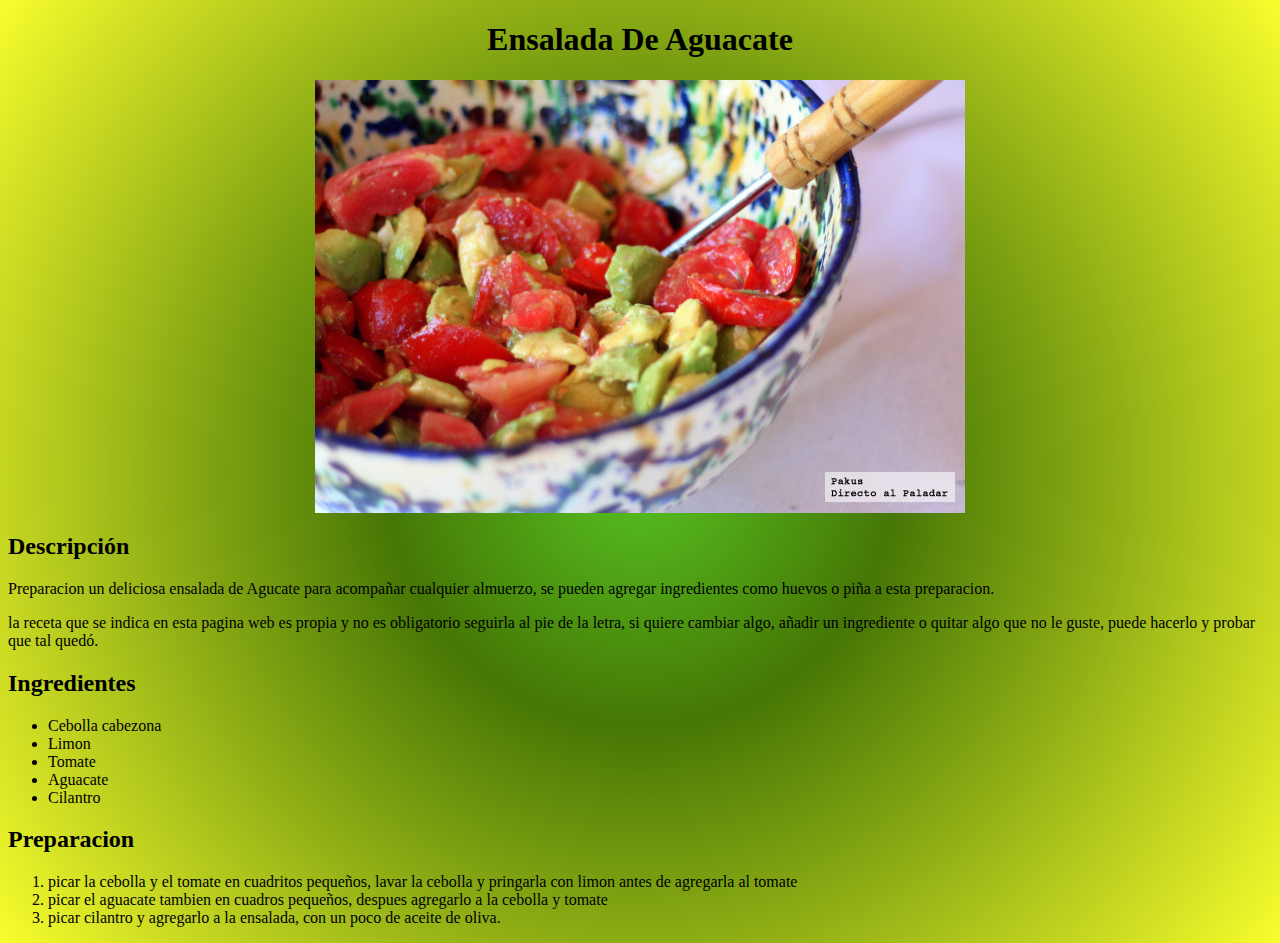
<file: Recetas/ensaladaDeAguacate.html>
<!DOCTYPE html>
<html lang="en">
<head>
    <meta charset="UTF-8">
    <meta http-equiv="X-UA-Compatible" content="IE=edge">
    <meta name="viewport" content="width=device-width, initial-scale=1.0">
    <link rel="stylesheet" href="../styles.css">
    <title>EnsaladaDeAguacate</title>
</head>
<body>
    <h1>Ensalada De Aguacate</h1>
    <img src="../Images/EnsaladaDeAguacate.jpg" alt="EnsaladaDeAguacate">
    <h2>Descripción</h2>
    <p>Preparacion un deliciosa ensalada de Agucate para acompañar cualquier almuerzo, se pueden agregar ingredientes como huevos o piña a esta preparacion. </p>
    <p>la receta que se indica en esta pagina web es propia y no es obligatorio seguirla al pie de la letra, si quiere cambiar algo, añadir un ingrediente o quitar algo que no le guste, puede hacerlo y probar que tal quedó.</p>
    <h2>Ingredientes</h2>
    <ul>
        <li>Cebolla cabezona</li>
        <li>Limon</li>
        <li>Tomate</li>
        <li>Aguacate</li>
        <li>Cilantro</li>      
    </ul>
    <h2>Preparacion</h2>
    <p>
    <ol>
        <li>picar la cebolla y el tomate en cuadritos pequeños, lavar la cebolla y pringarla con limon antes de agregarla al tomate</li>
        <li>picar el aguacate tambien en cuadros pequeños, despues agregarlo a la cebolla y tomate</li>
        <li>picar cilantro y agregarlo a la ensalada, con un poco de aceite de oliva.</li>        
    </ol>
    </p>
</body>
</html>
</file>
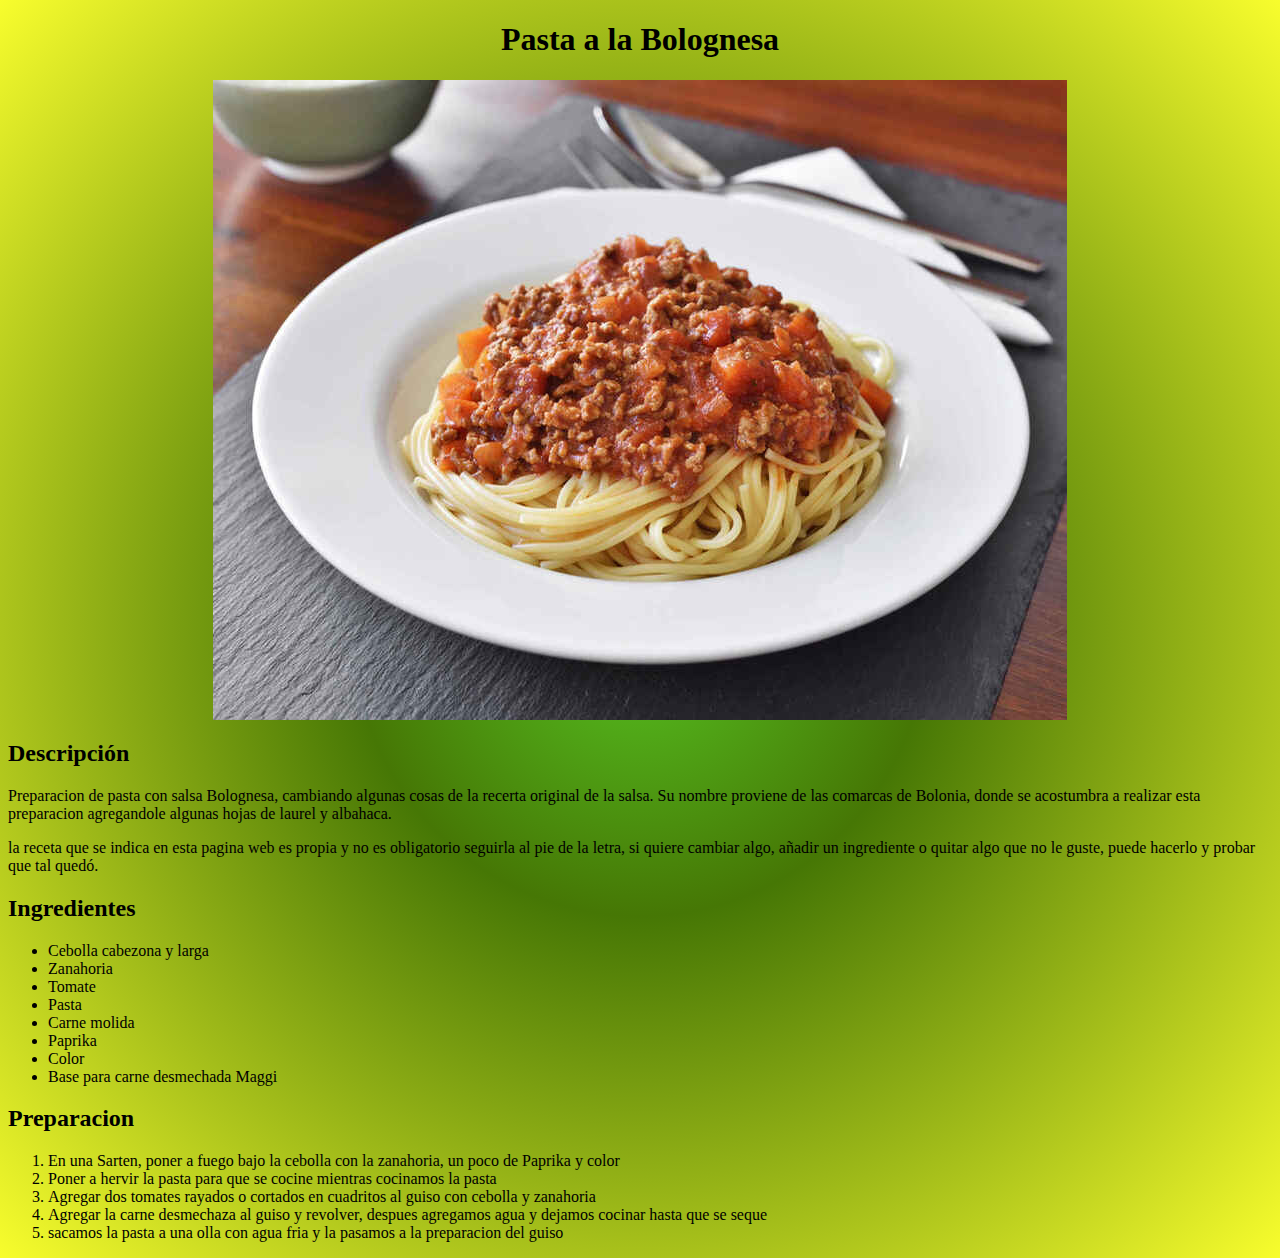
<file: Recetas/pastaBolognesa.html>
<!DOCTYPE html>
<html lang="en">

<head>
    <meta charset="UTF-8">
    <meta http-equiv="X-UA-Compatible" content="IE=edge">
    <meta name="viewport" content="width=device-width, initial-scale=1.0">
    <link rel="stylesheet" href="../styles.css">
    <title>PastaBolognesa</title>
</head>

<body>
    <h1>Pasta a la Bolognesa</h1>
    <img src="../Images/PastaBolognesa.jpg" alt="PastaBolognesa">
    <h2>Descripción</h2>
    <p>Preparacion de pasta con salsa Bolognesa, cambiando algunas cosas de la recerta original de la salsa. Su nombre
        proviene de las comarcas de Bolonia, donde se acostumbra a realizar esta preparacion agregandole algunas hojas
        de laurel y albahaca. </p>
    <p>la receta que se indica en esta pagina web es propia y no es obligatorio seguirla al pie de la letra, si quiere
        cambiar algo, añadir un ingrediente o quitar algo que no le guste, puede hacerlo y probar que tal quedó.</p>
    <h2>Ingredientes</h2>
    <ul>
        <li>Cebolla cabezona y larga</li>
        <li>Zanahoria</li>
        <li>Tomate</li>
        <li>Pasta</li>
        <li>Carne molida</li>
        <li>Paprika</li>
        <li>Color</li>
        <li>Base para carne desmechada Maggi</li>
    </ul>
    <h2>Preparacion</h2>
    <p>
    <ol>
        <li>En una Sarten, poner a fuego bajo la cebolla con la zanahoria, un poco de Paprika y color</li>
        <li>Poner a hervir la pasta para que se cocine mientras cocinamos la pasta</li>
        <li>Agregar dos tomates rayados o cortados en cuadritos al guiso con cebolla y zanahoria</li>
        <li>Agregar la carne desmechaza al guiso y revolver, despues agregamos agua y dejamos cocinar hasta que se seque
        </li>
        <li>sacamos la pasta a una olla con agua fria y la pasamos a la preparacion del guiso</li>
    </ol>
    </p>
</body>

</html>
</file>
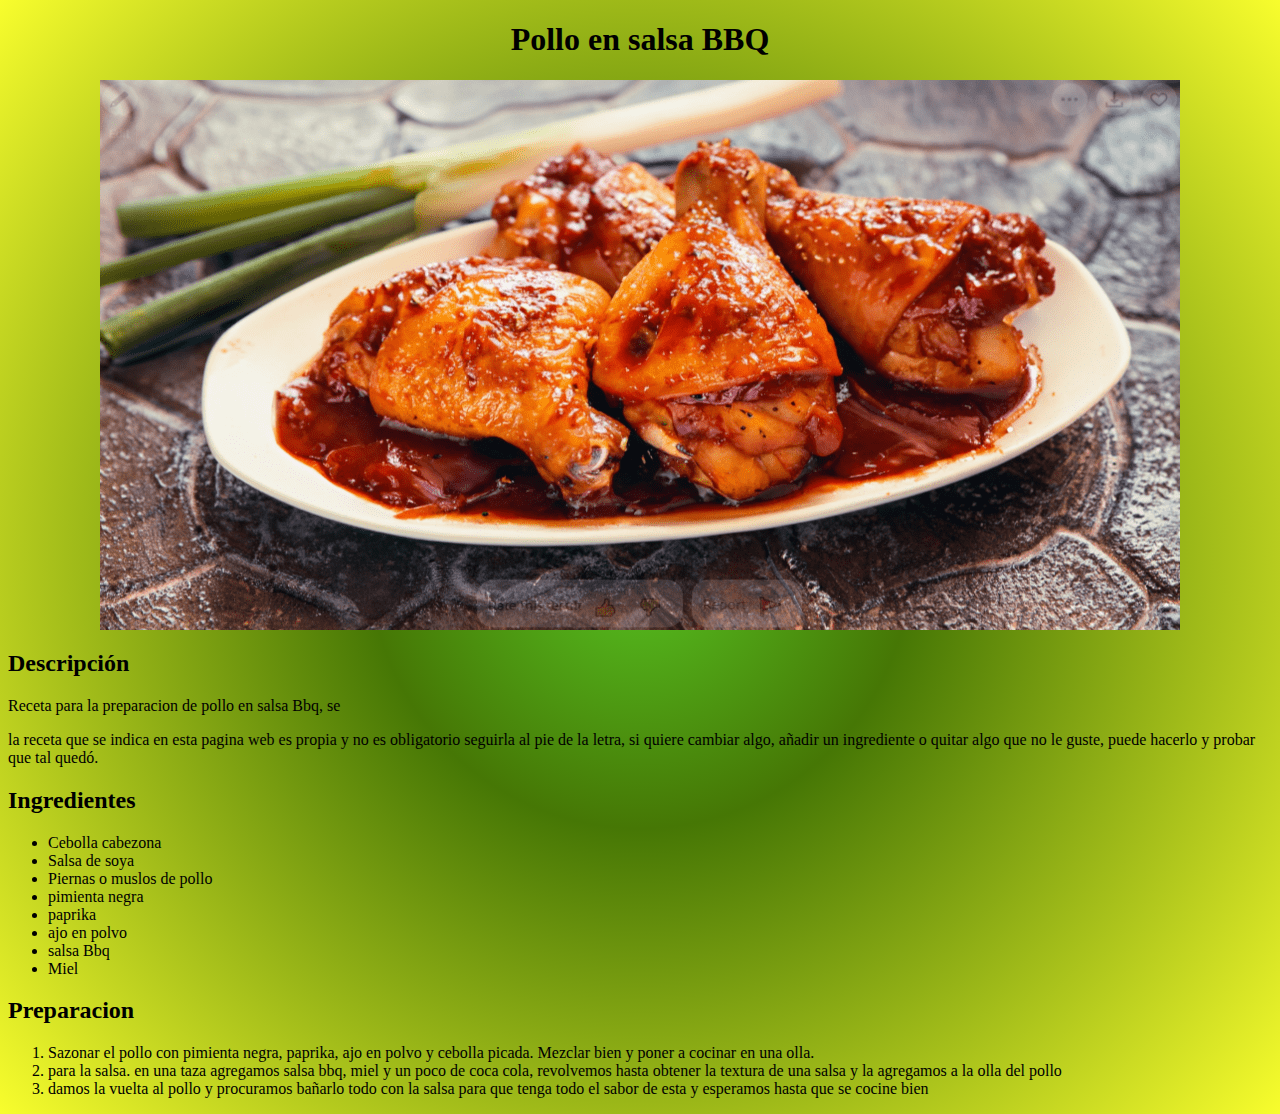
<file: Recetas/polloBbq.html>
<!DOCTYPE html>
<html lang="en">
<head>
    <meta charset="UTF-8">
    <meta http-equiv="X-UA-Compatible" content="IE=edge">
    <meta name="viewport" content="width=device-width, initial-scale=1.0">
    <link rel="stylesheet" href="../styles.css">
    <title>PolloBBQ</title>
</head>
<body>
    <h1>Pollo en salsa BBQ</h1>
    <img src="../Images/PolloBbq.png" alt="Pollo Bbq">
    <h2>Descripción</h2>
    <p>Receta para la preparacion de pollo en salsa Bbq, se    </p>
    <p>la receta que se indica en esta pagina web es propia y no es obligatorio seguirla al pie de la letra, si quiere cambiar algo, añadir un ingrediente o quitar algo que no le guste, puede hacerlo y probar que tal quedó.</p>
    <h2>Ingredientes</h2>
    <ul>
        <li>Cebolla cabezona</li>
        <li>Salsa de soya</li>
        <li>Piernas o muslos de pollo</li>
        <li>pimienta negra</li>
        <li>paprika</li>      
        <li>ajo en polvo</li>
        <li>salsa Bbq</li>
        <li>Miel</li>
    </ul>
    <h2>Preparacion</h2>
    <p><ol>
        <li>Sazonar el pollo con pimienta negra, paprika, ajo en polvo y  cebolla picada. Mezclar bien y poner a cocinar en una olla. </li>
        <li>para la salsa. en una taza agregamos salsa bbq, miel y un poco de coca cola, revolvemos hasta obtener la textura de una salsa y la agregamos a la olla del pollo </li>
        <li>damos la vuelta al pollo y procuramos bañarlo todo con la salsa para que tenga todo el sabor de esta y esperamos hasta que se cocine bien</li>        
    </ol>
    </p>
</body>
</html>
</file>
<file: styles.css>
body{
    background: rgb(86,195,34);
    background: radial-gradient(circle, rgba(86,195,34,1) 0%, rgba(70,119,5,1) 32%, rgba(248,253,45,1) 100%);
}
h1{
    text-align:center;
}

img{
    display: flex;
    align-items: center;
    margin: auto;
}

.container-recipes{
    margin-left: 10rem;
}
   
.recipe-list{   
    display: flex; 
    flex: wrap;
    gap: 5rem ;
    margin: 0;  
    padding: 0;
    list-style: none;
}

.recipe-list li{
    flex-grow: 1;   
    flex-shrink: 1 ;     
}
</file>
